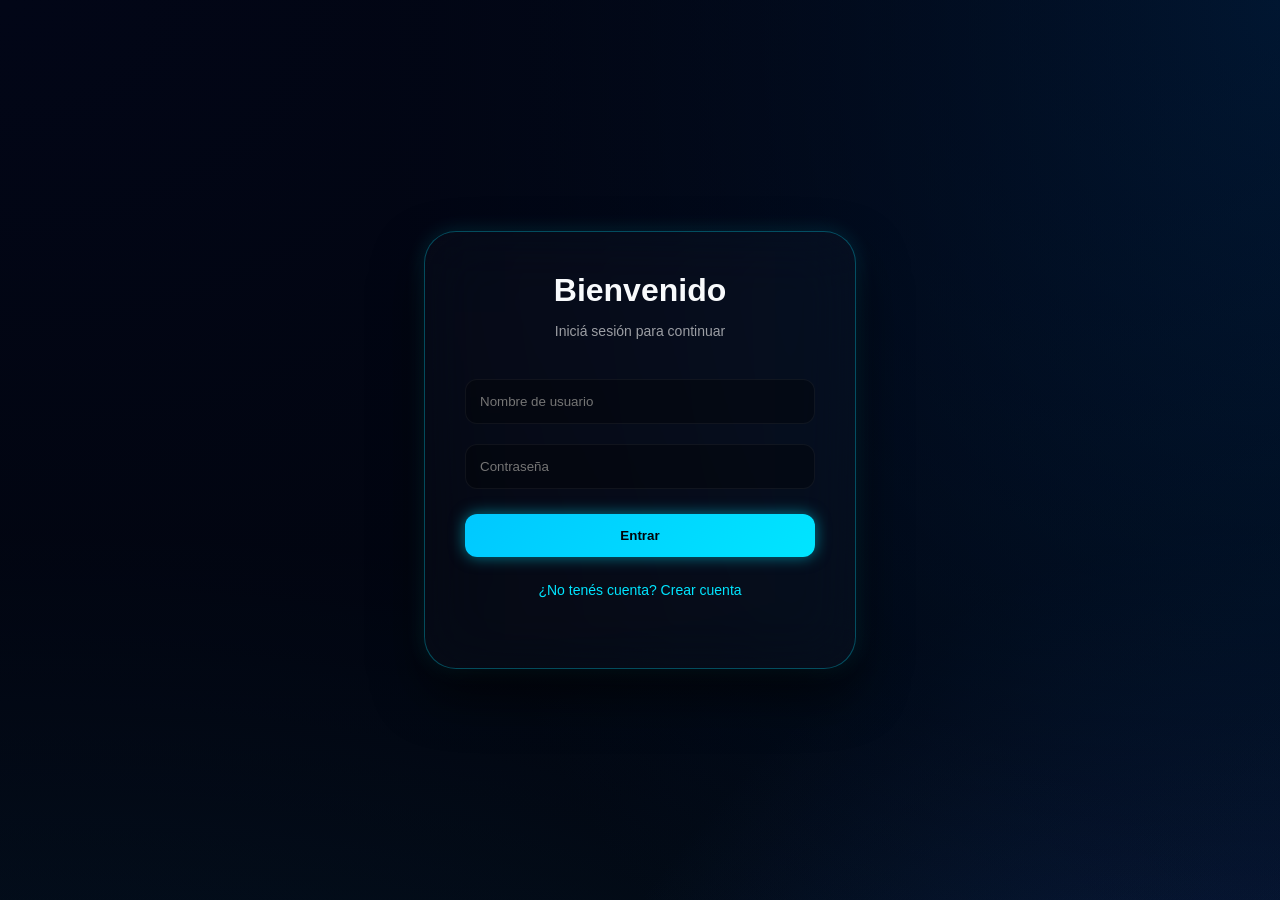
<file: salud - copia/index.html>
<!DOCTYPE html>
<html lang="es">
<head>
  <meta charset="UTF-8">
  <meta http-equiv="refresh" content="0; url=login/login.html">
  <meta name="viewport" content="width=device-width, initial-scale=1.0">
  <title>Redirigiendo...</title>
</head>
<body>
  <script>
    window.location.href = "login/login.html";
  </script>
</body>
</html>
</file>
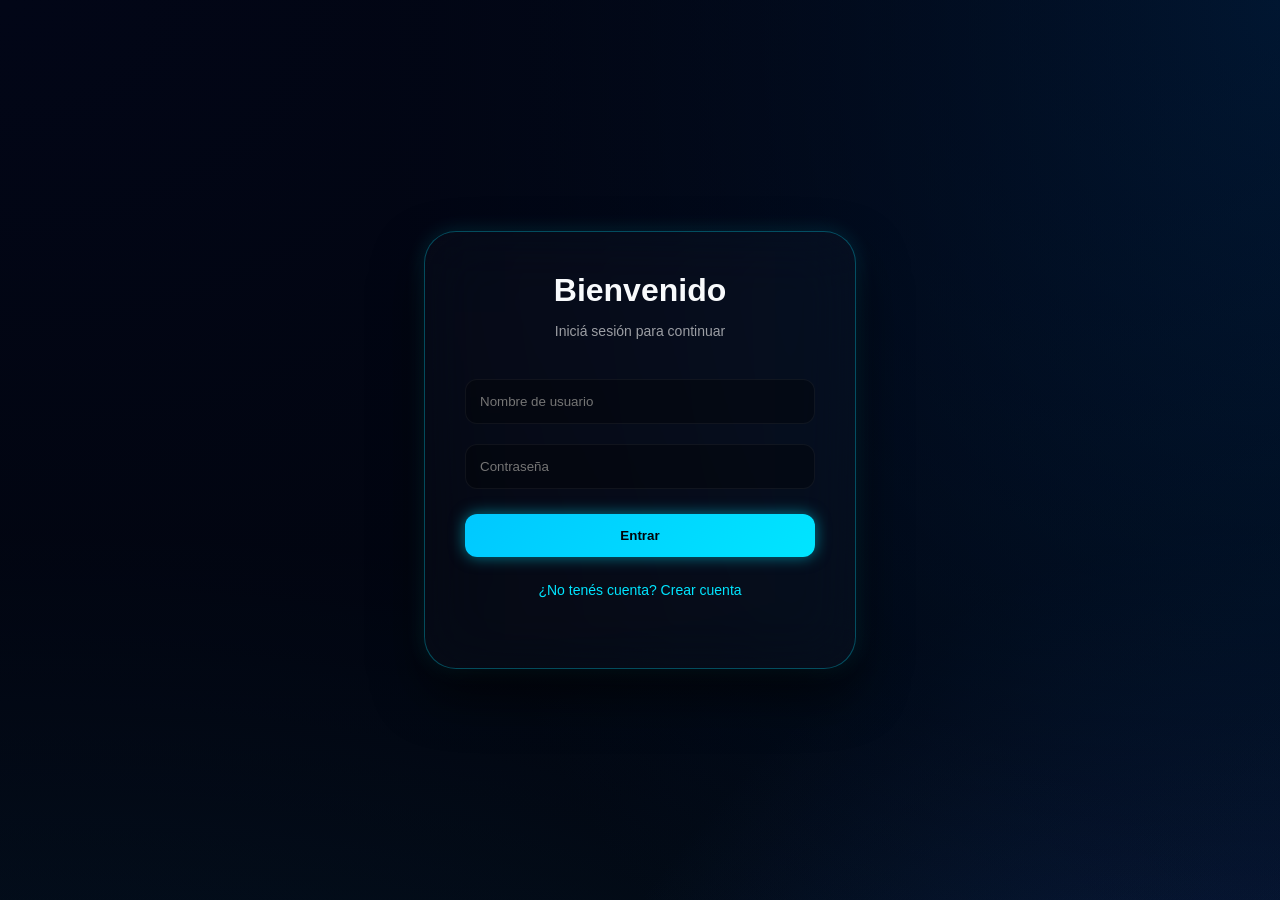
<file: salud - copia/inicio/inicio.html>
<!DOCTYPE html>
<html lang="es">
<head>
  <meta charset="UTF-8">
  <meta name="viewport" content="width=device-width, initial-scale=1.0">
  <title>Control Vital | Seguimiento de descenso de peso</title>
  <meta name="description" content="Landing page personalizable para seguimiento de salud, descenso de peso, consultas médicas y registro de avances.">
  <link rel="preconnect" href="https://fonts.googleapis.com">
  <link rel="preconnect" href="https://fonts.gstatic.com" crossorigin>
  <link href="https://fonts.googleapis.com/css2?family=Inter:wght@400;500;600;700;800&display=swap" rel="stylesheet">
  <link rel="stylesheet" href="inicio.css">
</head>
<body>

  <header class="site-header" id="inicio">
    <div class="container nav-container">
      <a class="brand" href="#inicio">
        <span class="brand-mark"><img src="../inicio/IMAGEN1.jpg" alt=""></span>
        <span>Control Vital</span>
      </a>
      <nav class="nav" aria-label="Navegación principal">
        <a href="#objetivo">Inicio</a>
        <a href="#consultas">Consultas</a>
        <a href="#dietas">Dietas</a>
        <a href="#peso">Peso</a>
      </nav>
    </div>
  </header>

  <div class="header-actions" id="headerActions">
    <span id="userBadge" class="user-badge" aria-live="polite"></span>
    <button id="themeToggle" class="theme-toggle" type="button" aria-label="Cambiar modo visual">
      <span id="themeIcon" aria-hidden="true">☀️</span>
    </button>
    <button id="logoutButton" class="button secondary small" type="button">Cerrar sesión</button>
  </div>

  <main>

    <!-- 1. HERO -->
    <section class="hero" id="objetivo">
      <div class="container hero-grid">
        <div>
          <p class="eyebrow">Seguimiento de salud y bienestar</p>
          <h1>Tu espacio personal para el control de peso y salud</h1>
          <p class="hero-copy">
            Organizá tus consultas médicas, planificá tus comidas, registrá el peso y mantené contacto
            con tu equipo en un solo lugar.
          </p>
          <div class="hero-actions">
            <a class="button primary" href="#consultas">Ver consultas</a>
            <a class="button secondary" href="#peso">Registrar peso</a>
          </div>
          <ul class="hero-highlights" aria-label="Beneficios principales">
            <li>Seguimiento de consultas y hábitos médicos</li>
            <li>Gestión de planes de alimentación con PDF</li>
            <li>Gráfico de evolución de peso en tiempo real</li>
          </ul>
        </div>

        <aside class="summary-card" aria-label="Resumen del tratamiento">
          <p class="summary-label">Estado actual</p>
          <h2>Plan activo de seguimiento</h2>
          <div class="summary-metrics">
            <article>
              <strong>12</strong>
              <span>Semanas sugeridas</span>
            </article>
            <article>
              <strong>3</strong>
              <span>Hábitos clave</span>
            </article>
            <article>
              <strong>100%</strong>
              <span>Editable</span>
            </article>
          </div>
      
        </aside>
      </div>
    </section>

    <!-- 2. CONSULTAS -->
    <section class="content-section" id="consultas">
      <div class="container">
        <article class="panel">
          <div class="panel-heading">
            <div>
              <p class="panel-kicker">Consultas médicas</p>
              <h2>Agenda y seguimiento</h2>
            </div>
            <span class="badge">Editable</span>
          </div>
          <form id="consultaForm" class="inline-form">
            <input type="text" id="consultaInput" placeholder="Ej: Control con nutricionista — 12/05" required>
            <button type="submit" class="button primary small">Agregar</button>
          </form>
          <ul id="consultaList" class="feature-list"></ul>
        </article>
      </div>
    </section>

    <!-- 3. DIETAS -->
    <section class="content-section alt-section" id="dietas">
      <div class="container">
        <article class="panel">
          <div class="panel-heading">
            <div>
              <p class="panel-kicker">Dietas y planificación</p>
              <h2>Planes de alimentación</h2>
            </div>
            <span class="badge">Flexible</span>
          </div>

          <div class="table-wrapper">
            <table>
              <thead>
                <tr>
                  <th>Plan</th>
                  <th>Objetivo</th>
                  <th>Frecuencia</th>
                </tr>
              </thead>
              <tbody>
                <tr>
                  <td>Hipocalórico equilibrado</td>
                  <td>Reducción gradual de peso</td>
                  <td>Diaria</td>
                </tr>
                <tr>
                  <td>Alto en proteínas</td>
                  <td>Mejorar saciedad</td>
                  <td>5 comidas</td>
                </tr>
                <tr>
                  <td>Plan mediterráneo</td>
                  <td>Hábitos sostenibles</td>
                  <td>Semanal</td>
                </tr>
              </tbody>
            </table>
          </div>

          <div class="diet-notes">
            <p>Podés reemplazar esta tabla por comidas, cronogramas o recomendaciones médicas específicas.</p>
          </div>

          <div class="diet-manager">
            <div class="diet-manager-header">
              <h3>Mis planes guardados</h3>
              <p>Guardá un plan escrito, adjuntá un PDF o usá ambas opciones para llevar tu historial.</p>
            </div>

            <div class="diet-manager-grid">
              <form id="dietForm" class="diet-form">
                <div class="form-row">
                  <label for="planTitle">Título del plan</label>
                  <input type="text" id="planTitle" placeholder="Ej: Plan semana 1" required>
                </div>
                <div class="form-row">
                  <label for="planText">Descripción o plan escrito</label>
                  <textarea id="planText" rows="5" placeholder="Escribí acá el menú semanal, indicaciones o notas..."></textarea>
                </div>
                <div class="form-row">
                  <label for="planPdf">Adjuntar PDF</label>
                  <input type="file" id="planPdf" accept="application/pdf">
                </div>
                <button type="submit" class="button primary">Guardar plan</button>
                <p id="dietMessage" class="form-message" aria-live="polite"></p>
              </form>

              <div class="diet-history">
                <h3>Historial</h3>
                <div id="dietList" class="diet-records"></div>
              </div>
            </div>
          </div>
        </article>
      </div>
    </section>

    <!-- 4. PESO + GRÁFICO -->
    <section class="content-section" id="peso">
      <div class="container section-grid">

        <article class="panel">
          <div class="panel-heading">
            <div>
              <p class="panel-kicker">Registro de peso</p>
              <h2>Cargá tus avances</h2>
            </div>
            <span class="badge">Dinámico</span>
          </div>
          <form id="pesoForm" class="weight-form">
            <label for="pesoInput">Peso actual en kg</label>
            <div class="weight-input-group">
              <input type="number" id="pesoInput" min="20" max="400" step="0.1" placeholder="Ej: 84.5" required>
              <button type="submit" class="button primary small">Guardar</button>
            </div>
          </form>
          <div class="weight-history">
            <h3>Historial reciente</h3>
            <ul id="pesoList" class="weight-list"></ul>
          </div>
        </article>

        <article class="panel chart-panel">
          <div class="panel-heading">
            <div>
              <p class="panel-kicker">Visualización</p>
              <h2>Evolución del peso</h2>
            </div>
            <span class="badge">Canvas</span>
          </div>
          <canvas id="pesoChart" width="520" height="280" aria-label="Gráfico de evolución del peso"></canvas>
          <p class="chart-help">Cada registro nuevo se refleja automáticamente en el gráfico.</p>
        </article>

      </div>
    </section>

   

  </main>

  <footer class="site-footer">
    <div class="container footer-content">
      <p>© 2026 Control Vital — Busto Marianella .</p>
      <p>Desarrollado con HTML, CSS y JavaScript.</p>
    </div>
  </footer>

  <script src="inicio.js"></script>
</body>
</html>
</file>
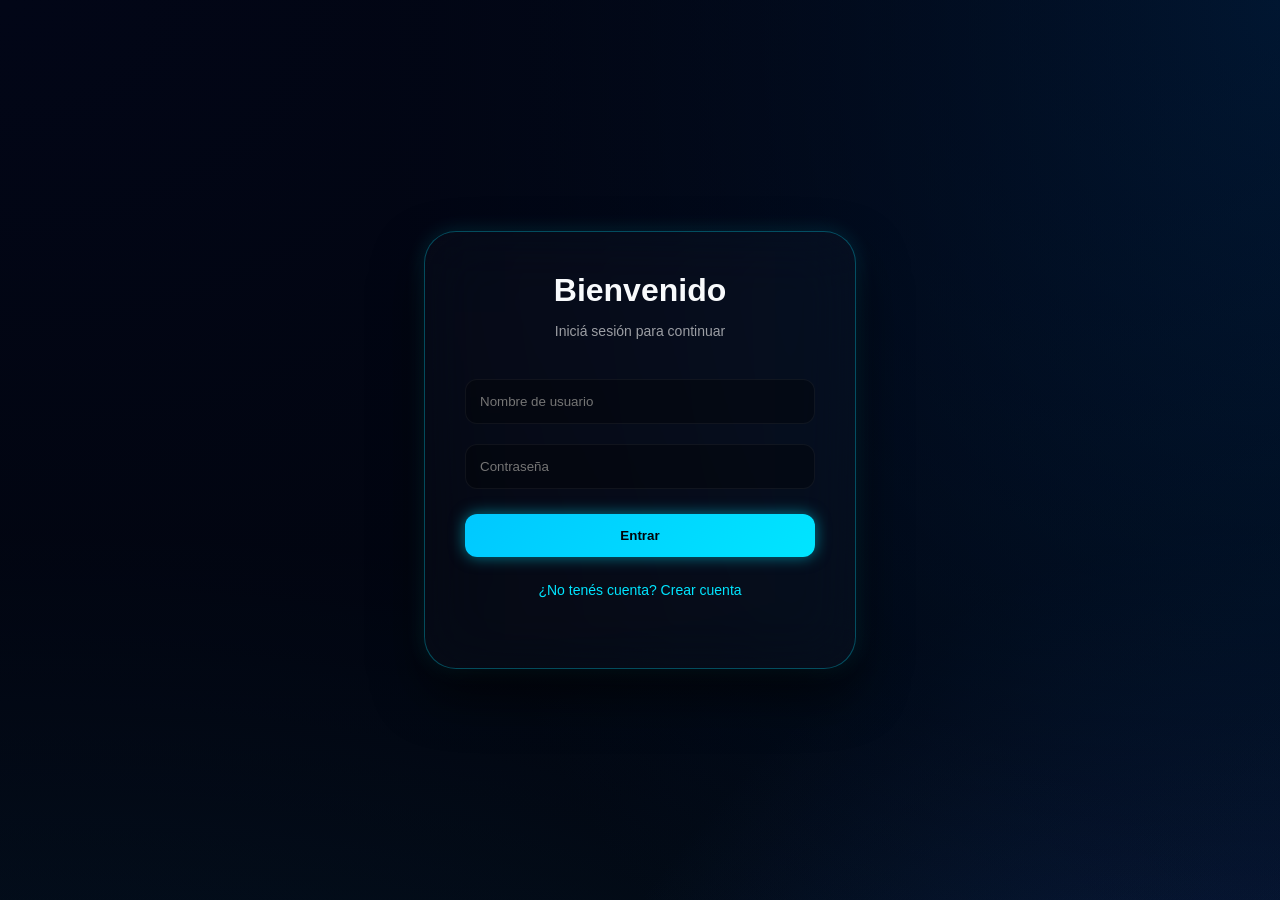
<file: salud - copia/login/login.html>
<!DOCTYPE html>
<html lang="es">
<head>
  <meta charset="UTF-8">
  <meta name="viewport" content="width=device-width, initial-scale=1.0">
  <title>Login</title>
  <link rel="stylesheet" href="style.css">
</head>
<body>
  <div class="container">
    <h1>Bienvenido</h1>
    <p>Iniciá sesión para continuar</p>

    <form id="loginForm">
      <input type="text" id="loginUser" placeholder="Nombre de usuario" required>
      <input type="password" id="loginPass" placeholder="Contraseña" required>
      <button type="submit" class="submit">Entrar</button>
    </form>

    <p class="link" onclick="window.location.href='../registro/registro.html'">
      ¿No tenés cuenta? Crear cuenta
    </p>
  </div>

  <div id="customAlert" class="water-drop-alert hidden">
    <span id="alertMessage"></span>
    <button onclick="cerrarAlerta()">Entendido</button>
  </div>

  <script src="login.js"></script>
</body>
</html>
</file>
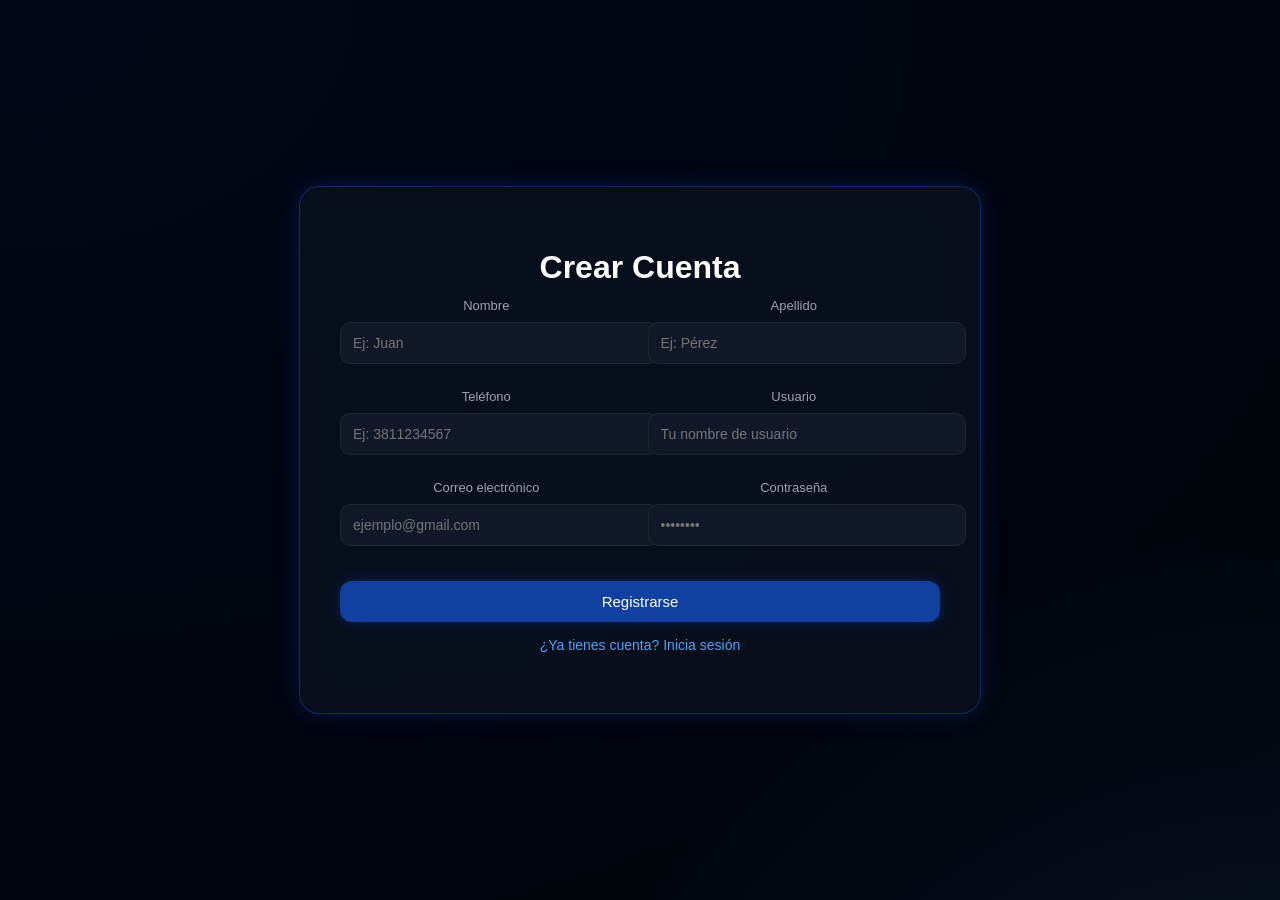
<file: salud - copia/registro/registro.html>
<!DOCTYPE html>
<html lang="es">
<head>
  <meta charset="UTF-8">
  <meta name="viewport" content="width=device-width, initial-scale=1.0">
  <title>Registro</title>
  <link rel="stylesheet" href="registro.css">
</head>
<body>
  <div class="container">
    <h1>Crear Cuenta</h1>
    <form id="registroForm">
      <div class="campo">
        <label>Nombre</label>
        <input type="text" id="nombre" placeholder="Ej: Juan" required>
      </div>

      <div class="campo">
        <label>Apellido</label>
        <input type="text" id="apellido" placeholder="Ej: Pérez" required>
      </div>

      <div class="campo">
        <label>Teléfono</label>
        <input type="tel" id="telefono" placeholder="Ej: 3811234567" required>
      </div>

      <div class="campo">
        <label>Usuario</label>
        <input type="text" id="usuario" placeholder="Tu nombre de usuario" required>
      </div>

      <div class="campo">
        <label>Correo electrónico</label>
        <input type="email" id="regEmail" placeholder="ejemplo@gmail.com" required>
      </div>

      <div class="campo">
        <label>Contraseña</label>
        <input type="password" id="regPass" placeholder="••••••••" required>
      </div>

      <button type="submit" class="submit">Registrarse</button>
    </form>

    <p class="link" onclick="window.location.href='../login/login.html'">
      ¿Ya tienes cuenta? Inicia sesión
    </p>
  </div>

  <div id="customAlert" class="water-drop-alert hidden">
    <div class="drop-content">
      <div class="water-shine"></div>
      <span id="alertMessage"></span>
      <button onclick="cerrarAlerta()">Entendido</button>
    </div>
  </div>

  <script src="registro.js"></script>
</body>
</html>
</file>
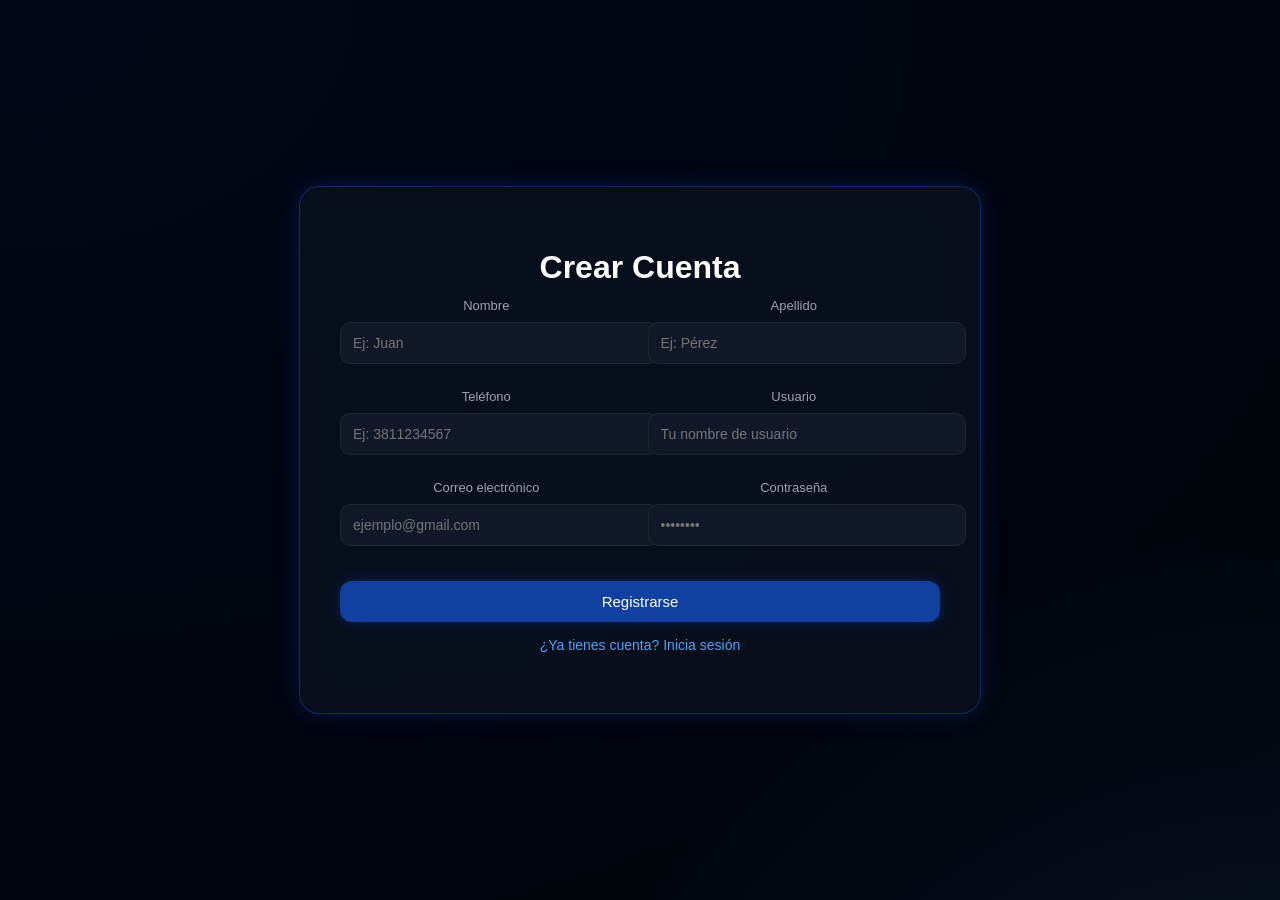
<file: salud - copia/verificacion/verificacion.html>
<!DOCTYPE html>
<html lang="es">
<head>
  <meta charset="UTF-8">
  <meta name="viewport" content="width=device-width, initial-scale=1.0">
  <title>Verificación</title>
  <link rel="stylesheet" href="verificacion.css">
</head>
<body>
  <div class="container">
    <h1>Verificación</h1>
    <p>Ingresá el código que recibiste</p>

    <form id="verifForm">
      <div class="codigo code-container">
        <input type="text" maxlength="1" class="code" inputmode="numeric">
        <input type="text" maxlength="1" class="code" inputmode="numeric">
        <input type="text" maxlength="1" class="code" inputmode="numeric">
        <input type="text" maxlength="1" class="code" inputmode="numeric">
      </div>

      <button type="submit" class="submit">Verificar</button>
    </form>

    <p class="link" onclick="reenviarCodigo()">Reenviar código</p>
    <p class="link" onclick="cancelarRegistro()" style="font-size: 12px; margin-top: 15px; cursor: pointer;">Cancelar registro</p>
  </div>

  <div id="customAlert" class="water-drop-alert hidden">
    <span id="alertMessage"></span>
    <button onclick="cerrarAlerta()">Entendido</button>
  </div>

  <script src="verificacion.js"></script>
</body>
</html>
</file>
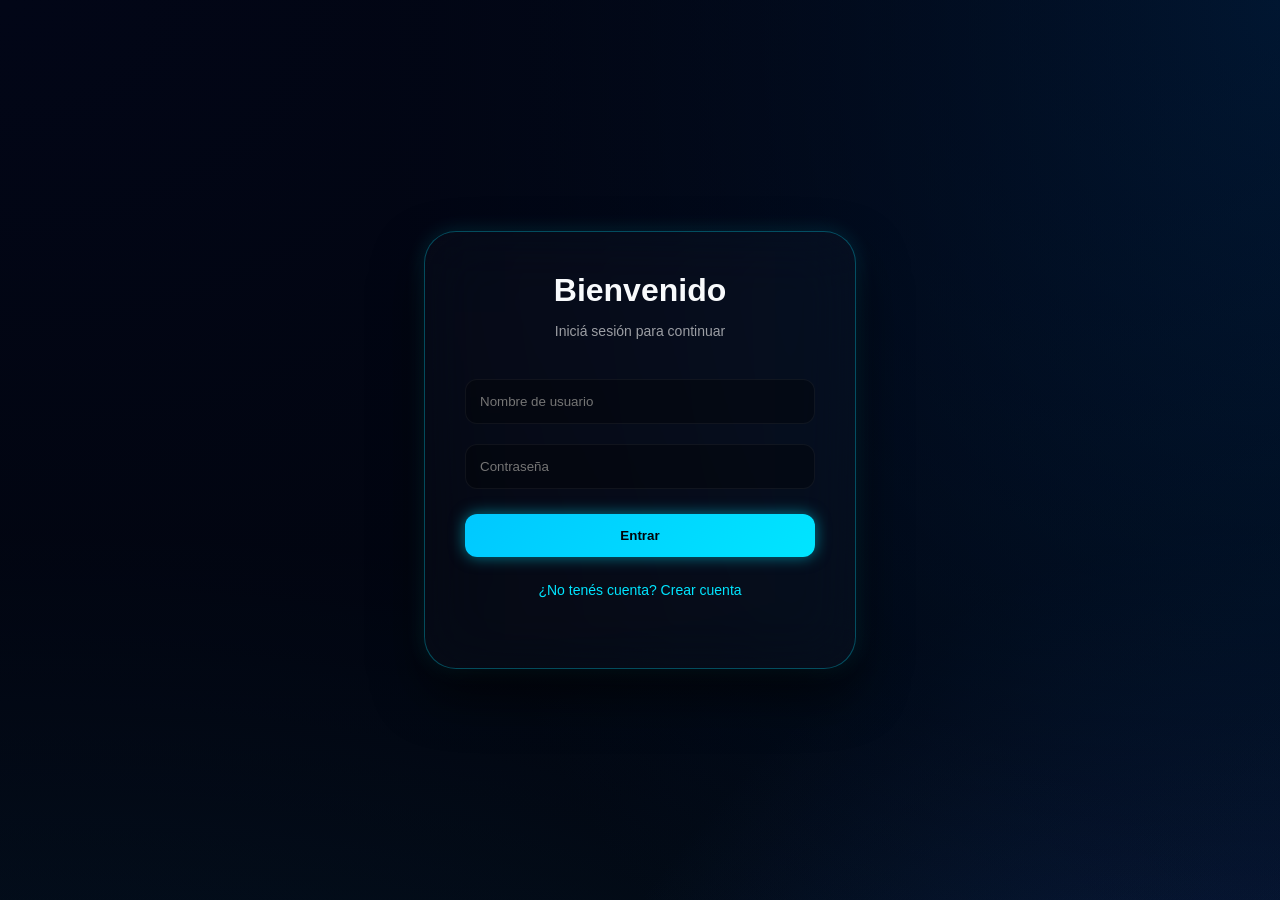
<file: salud/inicio/inicio.html>
<!DOCTYPE html>
<html lang="es">
<head>
  <meta charset="UTF-8">
  <meta name="viewport" content="width=device-width, initial-scale=1.0">
  <title>Control Vital | Seguimiento de descenso de peso</title>
  <meta name="description" content="Landing page personalizable para seguimiento de salud, descenso de peso, consultas médicas y registro de avances.">
  <link rel="preconnect" href="https://fonts.googleapis.com">
  <link rel="preconnect" href="https://fonts.gstatic.com" crossorigin>
  <link href="https://fonts.googleapis.com/css2?family=Inter:wght@400;500;600;700;800&display=swap" rel="stylesheet">
  <link rel="stylesheet" href="inicio.css">
</head>
<body>
  <header class="site-header" id="inicio">
    <div class="container nav-container">
      <a class="brand" href="#inicio">
        <span class="brand-mark">
          <img src="file:///C:/Users/maria/.trae/attachments/72342fcd-349a-484f-84d3-767bd54e793f_b60598b3-d957-4fca-9104-17b989835eba_60513b0f00ffa23f7565c08b3dad56ea.jpg" alt="Logo del proyecto">
        </span>
        <span>Control Vital</span>
      </a>

      <nav class="nav" aria-label="Navegación principal">
        <a href="#objetivo">Objetivo</a>
        <a href="#consultas">Consultas</a>
        <a href="#dietas">Dietas</a>
        <a href="#peso">Peso</a>
        <a href="#contacto">Contacto</a>
      </nav>
    </div>
  </header>

  <div class="header-actions" id="headerActions">
    <span id="userBadge" class="user-badge" aria-live="polite"></span>
    <button id="themeToggle" class="theme-toggle" type="button" aria-label="Cambiar modo visual">
      <span id="themeIcon" aria-hidden="true">☀️</span>
    </button>
    <button id="logoutButton" class="button secondary small" type="button">Cerrar sesión</button>
  </div>

  <main>
    <section class="hero" id="objetivo">
      <div class="container hero-grid">
        <div>
          <p class="eyebrow">Seguimiento de salud y bienestar</p>
          <h1>Una landing page personalizable para acompañar el tratamiento de descenso de peso</h1>
          <p class="hero-copy">
            Organizá tus consultas médicas, planificá tus comidas, registrá el peso y mantené contacto con tu equipo de seguimiento
            en un entorno simple, claro y funcional.
          </p>

          <div class="hero-actions">
            <a class="button primary" href="#peso">Registrar progreso</a>
            <a class="button secondary" href="#consultas">Ver seguimiento</a>
          </div>

          <ul class="hero-highlights" aria-label="Beneficios principales">
            <li>Visualización clara del progreso semanal</li>
            <li>Seguimiento de consultas y hábitos</li>
            <li>Diseño adaptable y fácil de personalizar</li>
          </ul>
        </div>

        <aside class="summary-card" aria-label="Resumen del tratamiento">
          <p class="summary-label">Estado actual</p>
          <h2>Plan activo de seguimiento</h2>
          <div class="summary-metrics">
            <article>
              <strong>12</strong>
              <span>Semanas sugeridas</span>
            </article>
            <article>
              <strong>3</strong>
              <span>Hábitos clave</span>
            </article>
            <article>
              <strong>100%</strong>
              <span>Editable</span>
            </article>
          </div>
          <p class="summary-note">Podés reemplazar textos, colores, objetivos y secciones según tu proyecto o profesional de salud.</p>
        </aside>
      </div>
    </section>

    <section class="content-section" id="consultas">
      <div class="container section-grid">
        <article class="panel">
          <div class="panel-heading">
            <div>
              <p class="panel-kicker">Consultas médicas</p>
              <h2>Agenda y seguimiento</h2>
            </div>
            <span class="badge">Editable</span>
          </div>

          <form id="consultaForm" class="inline-form">
            <input type="text" id="consultaInput" placeholder="Ej: Control con nutricionista - 12/05" required>
            <button type="submit" class="button primary small">Agregar consulta</button>
          </form>

          <ul id="consultaList" class="feature-list">
            <li>Evaluación clínica inicial</li>
            <li>Seguimiento nutricional mensual</li>
            <li>Control de laboratorio y hábitos</li>
          </ul>
        </article>

        <article class="panel" id="dietas">
          <div class="panel-heading">
            <div>
              <p class="panel-kicker">Dietas y planificación</p>
              <h2>Opciones de alimentación</h2>
            </div>
            <span class="badge">Flexible</span>
          </div>

          <div class="table-wrapper">
            <table>
              <thead>
                <tr>
                  <th>Plan</th>
                  <th>Objetivo</th>
                  <th>Frecuencia</th>
                </tr>
              </thead>
              <tbody>
                <tr>
                  <td>Hipocalórico equilibrado</td>
                  <td>Reducción gradual de peso</td>
                  <td>Diaria</td>
                </tr>
                <tr>
                  <td>Alto en proteínas</td>
                  <td>Mejorar saciedad</td>
                  <td>5 comidas</td>
                </tr>
                <tr>
                  <td>Plan mediterráneo</td>
                  <td>Hábitos sostenibles</td>
                  <td>Semanal</td>
                </tr>
              </tbody>
            </table>
          </div>

          <div class="diet-notes">
            <p>Podés reemplazar esta tabla por una lista de comidas, un cronograma semanal o recomendaciones médicas específicas.</p>
          </div>

          <div class="diet-manager">
            <div class="diet-manager-header">
              <h3>Registro de planes de alimentación</h3>
              <p>Guardá un plan escrito, adjuntá un PDF o usá ambas opciones para llevar historial.</p>
            </div>

            <form id="dietForm" class="diet-form">
              <div class="form-row">
                <label for="planTitle">Título del plan</label>
                <input type="text" id="planTitle" placeholder="Ej: Plan semana 1" required>
              </div>

              <div class="form-row">
                <label for="planText">Descripción o plan escrito</label>
                <textarea id="planText" rows="5" placeholder="Escribí acá el plan de alimentación, indicaciones o menú semanal..."></textarea>
              </div>

              <div class="form-row">
                <label for="planPdf">Adjuntar PDF del plan</label>
                <input type="file" id="planPdf" accept="application/pdf">
              </div>

              <button type="submit" class="button primary">Guardar plan</button>
              <p id="dietMessage" class="form-message" aria-live="polite"></p>
            </form>

            <div class="diet-history">
              <h3>Historial guardado</h3>
              <div id="dietList" class="diet-records"></div>
            </div>
          </div>
        </article>
      </div>
    </section>

    <section class="content-section alt-section" id="peso">
      <div class="container section-grid">
        <article class="panel">
          <div class="panel-heading">
            <div>
              <p class="panel-kicker">Registro de peso</p>
              <h2>Cargá nuevos avances</h2>
            </div>
            <span class="badge">Dinámico</span>
          </div>

          <form id="pesoForm" class="weight-form">
            <label for="pesoInput">Ingresá tu peso actual en kg</label>
            <div class="weight-input-group">
              <input type="number" id="pesoInput" min="20" max="400" step="0.1" placeholder="Ej: 84.5" required>
              <button type="submit" class="button primary small">Guardar peso</button>
            </div>
          </form>

          <div class="weight-history">
            <h3>Historial reciente</h3>
            <ul id="pesoList" class="weight-list"></ul>
          </div>
        </article>

        <article class="panel chart-panel">
          <div class="panel-heading">
            <div>
              <p class="panel-kicker">Visualización</p>
              <h2>Gráfico de evolución</h2>
            </div>
            <span class="badge">Canvas</span>
          </div>

          <canvas id="pesoChart" width="520" height="280" aria-label="Gráfico de evolución del peso"></canvas>
          <p class="chart-help">Cada nuevo registro se agrega automáticamente al gráfico para mostrar la tendencia.</p>
        </article>
      </div>
    </section>

    <section class="contact-section" id="contacto">
      <div class="container contact-card">
        <div>
          <p class="panel-kicker">Contacto</p>
          <h2>Solicitá información o agendá una consulta</h2>
          <p class="contact-copy">
            Usá este formulario para recibir una propuesta, consultar disponibilidad o adaptar la landing page a un tratamiento específico.
          </p>
        </div>

        <form id="contactForm" class="contact-form" novalidate>
          <div class="form-row">
            <label for="nombreContacto">Nombre</label>
            <input type="text" id="nombreContacto" placeholder="Tu nombre" required>
          </div>

          <div class="form-row">
            <label for="emailContacto">Correo electrónico</label>
            <input type="email" id="emailContacto" placeholder="tuemail@dominio.com" required>
          </div>

          <div class="form-row">
            <label for="mensajeContacto">Mensaje</label>
            <textarea id="mensajeContacto" rows="4" placeholder="Contanos qué necesitás..." required></textarea>
          </div>

          <button type="submit" class="button primary">Enviar consulta</button>
          <p id="contactMessage" class="form-message" aria-live="polite"></p>
        </form>
      </div>
    </section>
  </main>

  <footer class="site-footer">
    <div class="container footer-content">
      <p>© 2026 Control Vital. Landing page personalizable para proyectos de seguimiento de salud.</p>
      <p>Desarrollado con HTML, CSS y JavaScript.</p>
    </div>
  </footer>

  <script src="inicio.js"></script>
</body>
</html>
</file>
<file: salud - copia/inicio/inicio.css>
:root {
  --bg: #010409;
  --surface: rgba(11, 18, 32, 0.82);
  --surface-strong: #111827;
  --text: #f8fafc;
  --muted: #94a3b8;
  --primary: #00e5ff;
  --primary-dark: #1040a0;
  --border: rgba(77, 163, 255, 0.22);
  --shadow: 0 20px 50px rgba(2, 6, 23, 0.45);
  --radius-xl: 24px;
  --radius-lg: 18px;
  --radius-md: 14px;
}

body.dark-mode {
  --bg: #f4f8ff;
  --surface: rgba(255, 255, 255, 0.86);
  --surface-strong: #ffffff;
  --text: #0f172a;
  --muted: #475569;
  --primary: #1040a0;
  --primary-dark: #00a8d6;
  --border: rgba(16, 64, 160, 0.18);
  --shadow: 0 20px 50px rgba(15, 23, 42, 0.08);
}

* {
  box-sizing: border-box;
}

html {
  scroll-behavior: smooth;
}

body {
  margin: 0;
  font-family: "Inter", sans-serif;
  background:
    radial-gradient(circle at top left, rgba(16, 64, 160, 0.24), transparent 30%),
    radial-gradient(circle at bottom right, rgba(0, 229, 255, 0.12), transparent 28%),
    var(--bg);
  color: var(--text);
  transition: background-color 0.3s ease, color 0.3s ease;
}

a {
  color: inherit;
  text-decoration: none;
}

button,
input,
textarea {
  font: inherit;
}

.container {
  width: min(1120px, calc(100% - 2rem));
  margin: 0 auto;
}

.site-header {
  position: sticky;
  top: 0;
  z-index: 10;
  backdrop-filter: blur(18px);
  background: rgba(1, 4, 9, 0.68);
  border-bottom: 1px solid var(--border);
}

body.dark-mode .site-header {
  background: rgba(255, 255, 255, 0.72);
}

.nav-container {
  display: flex;
  align-items: center;
  justify-content: space-between;
  gap: 1rem;
  padding: 1rem 0;
}

.header-actions {
  position: fixed;
  top: 12px;
  right: 14px;
  z-index: 40;
  display: flex;
  align-items: center;
  gap: 0.45rem;
  padding: 0.35rem 0.45rem;
  border: 1px solid var(--border);
  border-radius: 999px;
  background: rgba(1, 4, 9, 0.72);
  backdrop-filter: blur(18px);
  box-shadow: var(--shadow);
  transition: transform 0.3s ease, opacity 0.3s ease;
}

.user-badge {
  padding: 0.45rem 0.7rem;
  border-radius: 999px;
  border: 1px solid var(--border);
  background: var(--surface);
  color: var(--muted);
  font-size: 0.78rem;
  line-height: 1;
}

body.dark-mode .header-actions {
  background: rgba(255, 255, 255, 0.78);
}

body.actions-hidden .header-actions {
  opacity: 0;
  transform: translateY(-140%);
  pointer-events: none;
}

.brand {
  display: inline-flex;
  align-items: center;
  gap: 0.75rem;
  font-weight: 800;
}

.brand-mark {
  display: inline-flex;
  align-items: center;
  justify-content: center;
  width: 42px;
  height: 42px;
  border-radius: 50%;
  background: linear-gradient(135deg, var(--primary-dark), var(--primary));
  overflow: hidden;
  box-shadow: var(--shadow);
}

.brand-mark img {
  width: 100%;
  height: 100%;
  object-fit: cover;
  display: block;
}

.nav {
  display: flex;
  align-items: center;
  gap: 1.2rem;
  color: var(--muted);
  font-size: 0.95rem;
}

.nav a:hover {
  color: var(--primary);
}

.theme-toggle {
  display: inline-flex;
  align-items: center;
  justify-content: center;
  border: 1px solid var(--border);
  background: var(--surface);
  color: var(--text);
  width: 38px;
  height: 38px;
  padding: 0;
  border-radius: 50%;
  cursor: pointer;
  transition: transform 0.2s ease, background 0.2s ease;
}

#themeIcon {
  font-size: 1rem;
  line-height: 1;
}

.theme-toggle:hover,
.button:hover {
  transform: translateY(-1px);
}

.hero,
.content-section,
.contact-section {
  padding: 5rem 0;
}

.hero-grid,
.section-grid,
.contact-card {
  display: grid;
  grid-template-columns: repeat(2, minmax(0, 1fr));
  gap: 1.5rem;
}

.eyebrow,
.panel-kicker,
.summary-label {
  margin: 0 0 0.75rem;
  font-size: 0.82rem;
  letter-spacing: 0.12em;
  text-transform: uppercase;
  color: var(--primary);
  font-weight: 700;
}

.hero h1,
.panel h2,
.contact-card h2 {
  margin: 0 0 1rem;
  line-height: 1.1;
}

.hero h1 {
  font-size: clamp(2.4rem, 4vw, 4.3rem);
  max-width: 12ch;
}

.hero-copy,
.summary-note,
.diet-notes p,
.chart-help,
.contact-copy,
.site-footer p {
  color: var(--muted);
  line-height: 1.7;
}

.hero-actions {
  display: flex;
  flex-wrap: wrap;
  gap: 0.75rem;
  margin: 2rem 0 1.4rem;
}

.button {
  display: inline-flex;
  align-items: center;
  justify-content: center;
  gap: 0.5rem;
  padding: 0.95rem 1.35rem;
  border-radius: 999px;
  font-weight: 700;
  border: 1px solid transparent;
  cursor: pointer;
  transition: transform 0.2s ease, box-shadow 0.2s ease, background 0.2s ease;
}

.button.primary {
  background: linear-gradient(135deg, var(--primary), var(--primary-dark));
  color: #f8fafc;
  box-shadow: 0 16px 30px rgba(16, 64, 160, 0.28);
}

.button.secondary {
  background: transparent;
  color: var(--text);
  border-color: var(--border);
}

.button.small {
  padding: 0.5rem 0.75rem;
  font-size: 0.78rem;
}

.hero-highlights,
.feature-list,
.weight-list {
  list-style: none;
  margin: 0;
  padding: 0;
}

.hero-highlights {
  display: grid;
  gap: 0.8rem;
}

.hero-highlights li,
.feature-list li,
.weight-list li {
  position: relative;
  padding-left: 1.5rem;
}

.hero-highlights li::before,
.feature-list li::before,
.weight-list li::before {
  content: "";
  position: absolute;
  left: 0;
  top: 0.55rem;
  width: 9px;
  height: 9px;
  border-radius: 50%;
  background: var(--primary);
}

.summary-card,
.panel,
.contact-card {
  background: var(--surface);
  border: 1px solid var(--border);
  box-shadow: var(--shadow);
  border-radius: var(--radius-xl);
}

.summary-card,
.panel {
  padding: 1.7rem;
}

.summary-metrics {
  display: grid;
  grid-template-columns: repeat(3, 1fr);
  gap: 1rem;
  margin: 1.8rem 0;
}

.summary-metrics article {
  background: var(--surface-strong);
  border-radius: var(--radius-lg);
  padding: 1rem;
  text-align: center;
  border: 1px solid var(--border);
}

.summary-metrics strong {
  display: block;
  font-size: 1.6rem;
  margin-bottom: 0.35rem;
}

.section-grid {
  align-items: start;
}

.alt-section {
  background: rgba(148, 163, 184, 0.06);
}

body.dark-mode .alt-section {
  background: rgba(255, 255, 255, 0.55);
}

.panel-heading {
  display: flex;
  align-items: start;
  justify-content: space-between;
  gap: 1rem;
  margin-bottom: 1.3rem;
}

.badge {
  background: rgba(0, 229, 255, 0.12);
  color: var(--primary);
  padding: 0.45rem 0.8rem;
  border-radius: 999px;
  font-size: 0.85rem;
  font-weight: 700;
}

.inline-form,
.weight-form,
.contact-form {
  display: grid;
  gap: 1rem;
}

.inline-form {
  grid-template-columns: minmax(0, 1fr) auto;
  margin-bottom: 1.2rem;
}

.weight-input-group {
  display: grid;
  grid-template-columns: minmax(0, 1fr) auto;
  gap: 0.8rem;
}

input,
textarea {
  width: 100%;
  border: 1px solid var(--border);
  background: var(--surface-strong);
  color: var(--text);
  border-radius: var(--radius-md);
  padding: 0.95rem 1rem;
  outline: none;
  transition: border-color 0.2s ease, box-shadow 0.2s ease;
}

input:focus,
textarea:focus {
  border-color: var(--primary);
  box-shadow: 0 0 0 4px rgba(0, 229, 255, 0.12);
}

.feature-list,
.weight-history {
  display: grid;
  gap: 0.9rem;
}

.feature-list li,
.weight-list li {
  background: var(--surface-strong);
  border: 1px solid var(--border);
  border-radius: var(--radius-md);
  padding: 1rem 1rem 1rem 2rem;
}

.table-wrapper {
  overflow-x: auto;
}

table {
  width: 100%;
  border-collapse: collapse;
  background: var(--surface-strong);
  border-radius: var(--radius-lg);
  overflow: hidden;
}

th,
td {
  padding: 1rem;
  text-align: left;
  border-bottom: 1px solid var(--border);
}

th {
  color: var(--muted);
  font-size: 0.9rem;
}

.diet-manager {
  margin-top: 1.5rem;
  padding-top: 1.5rem;
  border-top: 1px solid var(--border);
  display: grid;
  gap: 1.25rem;
}

.diet-manager-header h3,
.weight-history h3 {
  margin: 0 0 0.4rem;
}

.diet-manager-header p {
  margin: 0;
  color: var(--muted);
  line-height: 1.6;
}

.diet-form,
.diet-history,
.diet-records {
  display: grid;
  gap: 1rem;
}

.diet-records {
  grid-template-columns: 1fr;
}

.diet-card {
  background: var(--surface-strong);
  border: 1px solid var(--border);
  border-radius: var(--radius-lg);
  padding: 1rem;
  display: grid;
  gap: 0.75rem;
}

.diet-card-header {
  display: flex;
  align-items: start;
  justify-content: space-between;
  gap: 1rem;
}

.diet-card h4 {
  margin: 0;
}

.diet-card time {
  color: var(--muted);
  font-size: 0.9rem;
}

.diet-card p {
  margin: 0;
  color: var(--muted);
  line-height: 1.7;
  white-space: pre-line;
}

.diet-actions {
  display: flex;
  flex-wrap: wrap;
  gap: 0.75rem;
}

.button.ghost {
  background: transparent;
  color: var(--text);
  border-color: var(--border);
}

.empty-state {
  margin: 0;
  color: var(--muted);
  padding: 1rem;
  border: 1px dashed var(--border);
  border-radius: var(--radius-md);
  background: var(--surface-strong);
}

.chart-panel canvas {
  width: 100%;
  min-height: 280px;
  border-radius: var(--radius-lg);
  background:
    linear-gradient(180deg, rgba(0, 229, 255, 0.08), transparent),
    var(--surface-strong);
  border: 1px solid var(--border);
}

.contact-card {
  padding: 2rem;
  align-items: start;
}

.form-row {
  display: grid;
  gap: 0.55rem;
}

.form-row label {
  font-weight: 600;
}

.form-message {
  min-height: 1.4rem;
  margin: 0;
  font-size: 0.95rem;
  color: var(--muted);
}

.site-footer {
  padding: 2rem 0 3rem;
}

.footer-content {
  display: flex;
  align-items: center;
  justify-content: space-between;
  gap: 1rem;
  border-top: 1px solid var(--border);
  padding-top: 1.5rem;
}

@media (max-width: 920px) {
  .nav-container,
  .footer-content {
    flex-direction: column;
    align-items: stretch;
  }

  .header-actions {
    right: 10px;
    left: auto;
    top: 12px;
    justify-content: flex-end;
    flex-wrap: nowrap;
  }

  .nav {
    flex-wrap: wrap;
    justify-content: center;
  }

  .hero-grid,
  .section-grid,
  .contact-card {
    grid-template-columns: 1fr;
  }
}

@media (max-width: 640px) {
  .hero,
  .content-section,
  .contact-section {
    padding: 3.8rem 0;
  }

  .inline-form,
  .weight-input-group {
    grid-template-columns: 1fr;
  }

  .summary-metrics {
    grid-template-columns: 1fr;
  }

  .hero h1 {
    max-width: none;
  }

  .user-badge {
    max-width: 120px;
    overflow: hidden;
    text-overflow: ellipsis;
    white-space: nowrap;
  }
}

/* === Layout diet-manager en dos columnas cuando hay espacio === */
.diet-manager-grid {
  display: grid;
  grid-template-columns: 1fr 1fr;
  gap: 1.5rem;
  align-items: start;
}

@media (max-width: 768px) {
  .diet-manager-grid {
    grid-template-columns: 1fr;
  }
}

/* Consultas ocupa ancho completo */
#consultas .panel,
#dietas .panel {
  width: 100%;
}
</file>
<file: salud - copia/login/style.css>
body {
  margin: 0;
  padding: 0;
  font-family: 'Segoe UI', Roboto, sans-serif;
  height: 100vh;
  display: flex;
  justify-content: center;
  align-items: center;
  overflow: hidden;
  background-color: #010409;
  background-image:
    radial-gradient(at 0% 0%, #020617 0, transparent 55%),
    radial-gradient(at 50% 0%, #001f3f 0, transparent 50%),
    radial-gradient(at 100% 0%, #020617 0, transparent 55%),
    radial-gradient(at 0% 100%, #082f49 0, transparent 50%),
    radial-gradient(at 50% 100%, #1e3a8a 0, transparent 50%),
    radial-gradient(at 100% 100%, #020617 0, transparent 55%);
  background-size: 200% 200%;
  animation: movimientoLiquido 18s ease infinite;
}

@keyframes movimientoLiquido {
  0% { background-position: 0% 50%; }
  50% { background-position: 100% 50%; }
  100% { background-position: 0% 50%; }
}

.container {
  background: rgba(255, 255, 255, 0.02);
  backdrop-filter: blur(30px);
  -webkit-backdrop-filter: blur(30px);
  padding: 40px;
  border-radius: 32px;
  width: 350px;
  text-align: center;
  z-index: 10;
  color: white;
  border: 1px solid rgba(0, 229, 255, 0.3);
  box-shadow:
    0 25px 50px rgba(0, 0, 0, 0.6),
    0 0 20px rgba(0, 229, 255, 0.15);
}

h1 {
  margin: 0 0 10px 0;
  font-weight: 700;
  color: #f8fafc;
}

p {
  color: rgba(255, 255, 255, 0.6);
  font-size: 14px;
  margin-bottom: 30px;
}

input {
  width: 100%;
  padding: 14px;
  margin: 10px 0;
  border-radius: 12px;
  border: 1px solid rgba(255, 255, 255, 0.05);
  background: rgba(0, 0, 0, 0.3);
  color: white;
  outline: none;
  box-sizing: border-box;
  transition: 0.3s;
}

input:focus {
  border-color: #00e5ff;
  background: rgba(0, 0, 0, 0.5);
}

.submit {
  width: 100%;
  padding: 14px;
  background: linear-gradient(135deg, #00c8ff, #00e5ff);
  border: none;
  border-radius: 12px;
  color: #010409;
  font-weight: 700;
  cursor: pointer;
  margin-top: 15px;
  transition: all 0.3s ease;
  box-shadow: 0 0 15px rgba(0, 229, 255, 0.5);
}

.submit:hover {
  transform: translateY(-2px);
  filter: brightness(1.2);
  box-shadow: 0 0 25px rgba(0, 229, 255, 0.8);
}

.link {
  margin-top: 25px;
  font-size: 14px;
  color: #00e5ff;
  cursor: pointer;
  display: inline-block;
  text-decoration: none;
}

.link:hover {
  color: white;
}

.water-drop-alert {
  position: fixed;
  top: 30px;
  left: 50%;
  transform: translateX(-50%);
  z-index: 10000;
  background: #0d3595;
  padding: 12px 24px;
  border-radius: 50px;
  border: 1px solid rgba(77, 163, 255, 0.4);
  box-shadow: 0 0 20px rgba(0, 0, 0, 0.5);
  display: flex;
  align-items: center;
  gap: 15px;
  color: white;
  font-size: 14px;
}

.water-drop-alert button {
  background: white;
  color: #0d3595;
  border: none;
  padding: 6px 15px;
  border-radius: 20px;
  font-weight: bold;
  cursor: pointer;
}

.hidden {
  display: none !important;
}
</file>
<file: salud - copia/registro/registro.css>
body {
  margin: 0;
  font-family: 'Segoe UI', sans-serif;
  background: #010409;
  background-image:
    radial-gradient(at 0% 0%, #020617 0, transparent 50%),
    radial-gradient(at 50% 100%, #112244 0, transparent 50%),
    radial-gradient(at 100% 0%, #010409 0, transparent 50%);
  background-size: 200% 200%;
  animation: movimientoLiquido 15s ease infinite;
  color: white;
  display: flex;
  justify-content: center;
  align-items: center;
  height: 100vh;
  overflow: hidden;
}

@keyframes movimientoLiquido {
  0% { background-position: 0% 50%; }
  50% { background-position: 100% 50%; }
  100% { background-position: 0% 50%; }
}

.container {
  background: rgba(11, 18, 32, 0.8);
  backdrop-filter: blur(15px);
  padding: 40px;
  border-radius: 20px;
  width: 600px;
  border: 1px solid rgba(16, 64, 160, 0.6);
  box-shadow: 0 0 25px rgba(16, 64, 160, 0.3);
  text-align: center;
  animation: fadeIn 0.8s ease-out;
}

@keyframes fadeIn {
  from { opacity: 0; transform: translateY(20px); }
  to { opacity: 1; transform: translateY(0); }
}

h1 { margin-bottom: 10px; }
p { color: #9ca3af; margin-bottom: 20px; }

form {
  display: grid;
  grid-template-columns: 1fr 1fr;
  gap: 15px;
}

label {
  font-size: 13px;
  color: #9ca3af;
  margin-bottom: 4px;
  text-align: left;
}

input {
  width: 100%;
  padding: 12px;
  margin: 8px 0;
  border-radius: 10px;
  border: 1px solid rgba(255, 255, 255, 0.05);
  background: #111827;
  color: white;
  outline: none;
  transition: 0.3s;
  font-size: 14px;
}

input:focus {
  border-color: #1040a0;
  box-shadow: 0 0 10px rgba(16, 64, 160, 0.5);
}

.submit {
  grid-column: span 2;
  width: 100%;
  padding: 12px;
  background: #1040a0;
  border: none;
  border-radius: 12px;
  color: white;
  cursor: pointer;
  margin-top: 12px;
  transition: 0.3s;
  font-size: 15px;
  box-shadow: 0 0 15px rgba(16, 64, 160, 0.4);
}

.submit:hover {
  background: #083080;
  box-shadow: 0 0 20px rgba(16, 64, 160, 0.6);
}

.link {
  grid-column: span 2;
  margin-top: 15px;
  font-size: 14px;
  color: #4da3ff;
  cursor: pointer;
}

.water-drop-alert {
  position: fixed;
  top: 30px;
  left: 50%;
  transform: translateX(-50%);
  z-index: 10000;
  background: rgba(16, 64, 160, 0.95);
  backdrop-filter: blur(10px);
  padding: 20px 40px;
  border-radius: 40px;
  border: 1px solid #4da3ff;
  box-shadow: 0 0 25px rgba(77, 163, 255, 0.5);
  color: white;
  text-align: center;
  min-width: 250px;
  display: flex;
  flex-direction: column;
  align-items: center;
  animation: entradaGota 0.4s ease-out;
}

@keyframes entradaGota {
  from { opacity: 0; top: -50px; }
  to { opacity: 1; top: 30px; }
}

.water-drop-alert button {
  margin-top: 15px;
  padding: 8px 20px;
  border-radius: 20px;
  border: none;
  background: white;
  color: #1040a0;
  font-weight: bold;
  cursor: pointer;
}

.hidden {
  display: none !important;
}
</file>
<file: salud - copia/verificacion/verificacion.css>
body {
  margin: 0;
  font-family: 'Segoe UI', sans-serif;
  background: #010409;
  background-image:
    radial-gradient(at 0% 0%, #020617 0, transparent 50%),
    radial-gradient(at 50% 100%, #112244 0, transparent 50%),
    radial-gradient(at 100% 0%, #010409 0, transparent 50%);
  background-size: 200% 200%;
  animation: movimientoLiquido 15s ease infinite;
  color: white;
  display: flex;
  justify-content: center;
  align-items: center;
  height: 100vh;
  overflow: hidden;
}

@keyframes movimientoLiquido {
  0% { background-position: 0% 50%; }
  50% { background-position: 100% 50%; }
  100% { background-position: 0% 50%; }
}

.container {
  background: rgba(11, 18, 32, 0.8);
  backdrop-filter: blur(15px);
  padding: 40px;
  border-radius: 20px;
  width: 450px;
  border: 1px solid rgba(16, 64, 160, 0.6);
  box-shadow: 0 0 25px rgba(16, 64, 160, 0.3);
  text-align: center;
  animation: fadeIn 0.8s ease-out;
}

@keyframes fadeIn {
  from { opacity: 0; transform: translateY(20px); }
  to { opacity: 1; transform: translateY(0); }
}

.code-container {
  display: flex;
  justify-content: center;
  gap: 10px;
  margin: 20px 0;
}

.code {
  width: 50px;
  height: 60px;
  text-align: center;
  font-size: 24px;
  font-weight: bold;
  border-radius: 10px;
  border: 1px solid rgba(255, 255, 255, 0.1);
  background: #111827;
  color: white;
  outline: none;
  transition: 0.3s;
}

.code:focus {
  border-color: #4da3ff;
  box-shadow: 0 0 15px rgba(77, 163, 255, 0.4);
}

.submit {
  width: 100%;
  padding: 12px;
  background: #1040a0;
  border: none;
  border-radius: 12px;
  color: white;
  cursor: pointer;
  margin-top: 10px;
  font-size: 16px;
  box-shadow: 0 0 15px rgba(16, 64, 160, 0.4);
  transition: 0.3s;
}

.submit:hover {
  background: #083080;
  box-shadow: 0 0 20px rgba(16, 64, 160, 0.6);
}

.water-drop-alert {
  position: fixed;
  top: 30px;
  left: 50%;
  transform: translateX(-50%);
  z-index: 10000;
  background: #0d3595;
  padding: 10px 20px;
  border-radius: 50px;
  border: 1px solid rgba(77, 163, 255, 0.4);
  box-shadow: 0 0 20px rgba(0, 0, 0, 0.5);
  display: flex;
  flex-direction: row;
  align-items: center;
  gap: 15px;
  animation: slideDown 0.4s ease-out;
}

@keyframes slideDown {
  from { opacity: 0; top: -50px; }
  to { opacity: 1; top: 30px; }
}

#alertMessage {
  color: white;
  font-size: 14px;
  font-weight: 500;
}

.water-drop-alert button {
  background: white;
  color: #0d3595;
  border: none;
  padding: 6px 15px;
  border-radius: 20px;
  font-weight: bold;
  cursor: pointer;
  transition: 0.2s;
}

.water-drop-alert button:hover {
  background: #f0f0f0;
  transform: scale(1.05);
}

.link {
  margin-top: 20px;
  display: block;
  color: #4da3ff;
  font-size: 14px;
  cursor: pointer;
  text-decoration: none;
}

.hidden {
  display: none !important;
}
</file>
<file: salud/inicio/inicio.css>
:root {
  --bg: #010409;
  --surface: rgba(11, 18, 32, 0.82);
  --surface-strong: #111827;
  --text: #f8fafc;
  --muted: #94a3b8;
  --primary: #00e5ff;
  --primary-dark: #1040a0;
  --border: rgba(77, 163, 255, 0.22);
  --shadow: 0 20px 50px rgba(2, 6, 23, 0.45);
  --radius-xl: 24px;
  --radius-lg: 18px;
  --radius-md: 14px;
}

body.dark-mode {
  --bg: #f4f8ff;
  --surface: rgba(255, 255, 255, 0.86);
  --surface-strong: #ffffff;
  --text: #0f172a;
  --muted: #475569;
  --primary: #1040a0;
  --primary-dark: #00a8d6;
  --border: rgba(16, 64, 160, 0.18);
  --shadow: 0 20px 50px rgba(15, 23, 42, 0.08);
}

* {
  box-sizing: border-box;
}

html {
  scroll-behavior: smooth;
}

body {
  margin: 0;
  font-family: "Inter", sans-serif;
  background:
    radial-gradient(circle at top left, rgba(16, 64, 160, 0.24), transparent 30%),
    radial-gradient(circle at bottom right, rgba(0, 229, 255, 0.12), transparent 28%),
    var(--bg);
  color: var(--text);
  transition: background-color 0.3s ease, color 0.3s ease;
}

a {
  color: inherit;
  text-decoration: none;
}

button,
input,
textarea {
  font: inherit;
}

.container {
  width: min(1120px, calc(100% - 2rem));
  margin: 0 auto;
}

.site-header {
  position: sticky;
  top: 0;
  z-index: 10;
  backdrop-filter: blur(18px);
  background: rgba(1, 4, 9, 0.68);
  border-bottom: 1px solid var(--border);
}

body.dark-mode .site-header {
  background: rgba(255, 255, 255, 0.72);
}

.nav-container {
  display: flex;
  align-items: center;
  justify-content: space-between;
  gap: 1rem;
  padding: 1rem 0;
}

.header-actions {
  position: fixed;
  top: 12px;
  right: 14px;
  z-index: 40;
  display: flex;
  align-items: center;
  gap: 0.45rem;
  padding: 0.35rem 0.45rem;
  border: 1px solid var(--border);
  border-radius: 999px;
  background: rgba(1, 4, 9, 0.72);
  backdrop-filter: blur(18px);
  box-shadow: var(--shadow);
  transition: transform 0.3s ease, opacity 0.3s ease;
}

.user-badge {
  padding: 0.45rem 0.7rem;
  border-radius: 999px;
  border: 1px solid var(--border);
  background: var(--surface);
  color: var(--muted);
  font-size: 0.78rem;
  line-height: 1;
}

body.dark-mode .header-actions {
  background: rgba(255, 255, 255, 0.78);
}

body.actions-hidden .header-actions {
  opacity: 0;
  transform: translateY(-140%);
  pointer-events: none;
}

.brand {
  display: inline-flex;
  align-items: center;
  gap: 0.75rem;
  font-weight: 800;
}

.brand-mark {
  display: inline-flex;
  align-items: center;
  justify-content: center;
  width: 42px;
  height: 42px;
  border-radius: 50%;
  background: linear-gradient(135deg, var(--primary-dark), var(--primary));
  overflow: hidden;
  box-shadow: var(--shadow);
}

.brand-mark img {
  width: 100%;
  height: 100%;
  object-fit: cover;
  display: block;
}

.nav {
  display: flex;
  align-items: center;
  gap: 1.2rem;
  color: var(--muted);
  font-size: 0.95rem;
}

.nav a:hover {
  color: var(--primary);
}

.theme-toggle {
  display: inline-flex;
  align-items: center;
  justify-content: center;
  border: 1px solid var(--border);
  background: var(--surface);
  color: var(--text);
  width: 38px;
  height: 38px;
  padding: 0;
  border-radius: 50%;
  cursor: pointer;
  transition: transform 0.2s ease, background 0.2s ease;
}

#themeIcon {
  font-size: 1rem;
  line-height: 1;
}

.theme-toggle:hover,
.button:hover {
  transform: translateY(-1px);
}

.hero,
.content-section,
.contact-section {
  padding: 5rem 0;
}

.hero-grid,
.section-grid,
.contact-card {
  display: grid;
  grid-template-columns: repeat(2, minmax(0, 1fr));
  gap: 1.5rem;
}

.eyebrow,
.panel-kicker,
.summary-label {
  margin: 0 0 0.75rem;
  font-size: 0.82rem;
  letter-spacing: 0.12em;
  text-transform: uppercase;
  color: var(--primary);
  font-weight: 700;
}

.hero h1,
.panel h2,
.contact-card h2 {
  margin: 0 0 1rem;
  line-height: 1.1;
}

.hero h1 {
  font-size: clamp(2.4rem, 4vw, 4.3rem);
  max-width: 12ch;
}

.hero-copy,
.summary-note,
.diet-notes p,
.chart-help,
.contact-copy,
.site-footer p {
  color: var(--muted);
  line-height: 1.7;
}

.hero-actions {
  display: flex;
  flex-wrap: wrap;
  gap: 0.75rem;
  margin: 2rem 0 1.4rem;
}

.button {
  display: inline-flex;
  align-items: center;
  justify-content: center;
  gap: 0.5rem;
  padding: 0.95rem 1.35rem;
  border-radius: 999px;
  font-weight: 700;
  border: 1px solid transparent;
  cursor: pointer;
  transition: transform 0.2s ease, box-shadow 0.2s ease, background 0.2s ease;
}

.button.primary {
  background: linear-gradient(135deg, var(--primary), var(--primary-dark));
  color: #f8fafc;
  box-shadow: 0 16px 30px rgba(16, 64, 160, 0.28);
}

.button.secondary {
  background: transparent;
  color: var(--text);
  border-color: var(--border);
}

.button.small {
  padding: 0.5rem 0.75rem;
  font-size: 0.78rem;
}

.hero-highlights,
.feature-list,
.weight-list {
  list-style: none;
  margin: 0;
  padding: 0;
}

.hero-highlights {
  display: grid;
  gap: 0.8rem;
}

.hero-highlights li,
.feature-list li,
.weight-list li {
  position: relative;
  padding-left: 1.5rem;
}

.hero-highlights li::before,
.feature-list li::before,
.weight-list li::before {
  content: "";
  position: absolute;
  left: 0;
  top: 0.55rem;
  width: 9px;
  height: 9px;
  border-radius: 50%;
  background: var(--primary);
}

.summary-card,
.panel,
.contact-card {
  background: var(--surface);
  border: 1px solid var(--border);
  box-shadow: var(--shadow);
  border-radius: var(--radius-xl);
}

.summary-card,
.panel {
  padding: 1.7rem;
}

.summary-metrics {
  display: grid;
  grid-template-columns: repeat(3, 1fr);
  gap: 1rem;
  margin: 1.8rem 0;
}

.summary-metrics article {
  background: var(--surface-strong);
  border-radius: var(--radius-lg);
  padding: 1rem;
  text-align: center;
  border: 1px solid var(--border);
}

.summary-metrics strong {
  display: block;
  font-size: 1.6rem;
  margin-bottom: 0.35rem;
}

.section-grid {
  align-items: start;
}

.alt-section {
  background: rgba(148, 163, 184, 0.06);
}

body.dark-mode .alt-section {
  background: rgba(255, 255, 255, 0.55);
}

.panel-heading {
  display: flex;
  align-items: start;
  justify-content: space-between;
  gap: 1rem;
  margin-bottom: 1.3rem;
}

.badge {
  background: rgba(0, 229, 255, 0.12);
  color: var(--primary);
  padding: 0.45rem 0.8rem;
  border-radius: 999px;
  font-size: 0.85rem;
  font-weight: 700;
}

.inline-form,
.weight-form,
.contact-form {
  display: grid;
  gap: 1rem;
}

.inline-form {
  grid-template-columns: minmax(0, 1fr) auto;
  margin-bottom: 1.2rem;
}

.weight-input-group {
  display: grid;
  grid-template-columns: minmax(0, 1fr) auto;
  gap: 0.8rem;
}

input,
textarea {
  width: 100%;
  border: 1px solid var(--border);
  background: var(--surface-strong);
  color: var(--text);
  border-radius: var(--radius-md);
  padding: 0.95rem 1rem;
  outline: none;
  transition: border-color 0.2s ease, box-shadow 0.2s ease;
}

input:focus,
textarea:focus {
  border-color: var(--primary);
  box-shadow: 0 0 0 4px rgba(0, 229, 255, 0.12);
}

.feature-list,
.weight-history {
  display: grid;
  gap: 0.9rem;
}

.feature-list li,
.weight-list li {
  background: var(--surface-strong);
  border: 1px solid var(--border);
  border-radius: var(--radius-md);
  padding: 1rem 1rem 1rem 2rem;
}

.table-wrapper {
  overflow-x: auto;
}

table {
  width: 100%;
  border-collapse: collapse;
  background: var(--surface-strong);
  border-radius: var(--radius-lg);
  overflow: hidden;
}

th,
td {
  padding: 1rem;
  text-align: left;
  border-bottom: 1px solid var(--border);
}

th {
  color: var(--muted);
  font-size: 0.9rem;
}

.diet-manager {
  margin-top: 1.5rem;
  padding-top: 1.5rem;
  border-top: 1px solid var(--border);
  display: grid;
  gap: 1.25rem;
}

.diet-manager-header h3,
.weight-history h3 {
  margin: 0 0 0.4rem;
}

.diet-manager-header p {
  margin: 0;
  color: var(--muted);
  line-height: 1.6;
}

.diet-form,
.diet-history,
.diet-records {
  display: grid;
  gap: 1rem;
}

.diet-records {
  grid-template-columns: 1fr;
}

.diet-card {
  background: var(--surface-strong);
  border: 1px solid var(--border);
  border-radius: var(--radius-lg);
  padding: 1rem;
  display: grid;
  gap: 0.75rem;
}

.diet-card-header {
  display: flex;
  align-items: start;
  justify-content: space-between;
  gap: 1rem;
}

.diet-card h4 {
  margin: 0;
}

.diet-card time {
  color: var(--muted);
  font-size: 0.9rem;
}

.diet-card p {
  margin: 0;
  color: var(--muted);
  line-height: 1.7;
  white-space: pre-line;
}

.diet-actions {
  display: flex;
  flex-wrap: wrap;
  gap: 0.75rem;
}

.button.ghost {
  background: transparent;
  color: var(--text);
  border-color: var(--border);
}

.empty-state {
  margin: 0;
  color: var(--muted);
  padding: 1rem;
  border: 1px dashed var(--border);
  border-radius: var(--radius-md);
  background: var(--surface-strong);
}

.chart-panel canvas {
  width: 100%;
  min-height: 280px;
  border-radius: var(--radius-lg);
  background:
    linear-gradient(180deg, rgba(0, 229, 255, 0.08), transparent),
    var(--surface-strong);
  border: 1px solid var(--border);
}

.contact-card {
  padding: 2rem;
  align-items: start;
}

.form-row {
  display: grid;
  gap: 0.55rem;
}

.form-row label {
  font-weight: 600;
}

.form-message {
  min-height: 1.4rem;
  margin: 0;
  font-size: 0.95rem;
  color: var(--muted);
}

.site-footer {
  padding: 2rem 0 3rem;
}

.footer-content {
  display: flex;
  align-items: center;
  justify-content: space-between;
  gap: 1rem;
  border-top: 1px solid var(--border);
  padding-top: 1.5rem;
}

@media (max-width: 920px) {
  .nav-container,
  .footer-content {
    flex-direction: column;
    align-items: stretch;
  }

  .header-actions {
    right: 10px;
    left: auto;
    top: 12px;
    justify-content: flex-end;
    flex-wrap: nowrap;
  }

  .nav {
    flex-wrap: wrap;
    justify-content: center;
  }

  .hero-grid,
  .section-grid,
  .contact-card {
    grid-template-columns: 1fr;
  }
}

@media (max-width: 640px) {
  .hero,
  .content-section,
  .contact-section {
    padding: 3.8rem 0;
  }

  .inline-form,
  .weight-input-group {
    grid-template-columns: 1fr;
  }

  .summary-metrics {
    grid-template-columns: 1fr;
  }

  .hero h1 {
    max-width: none;
  }

  .user-badge {
    max-width: 120px;
    overflow: hidden;
    text-overflow: ellipsis;
    white-space: nowrap;
  }
}
</file>
